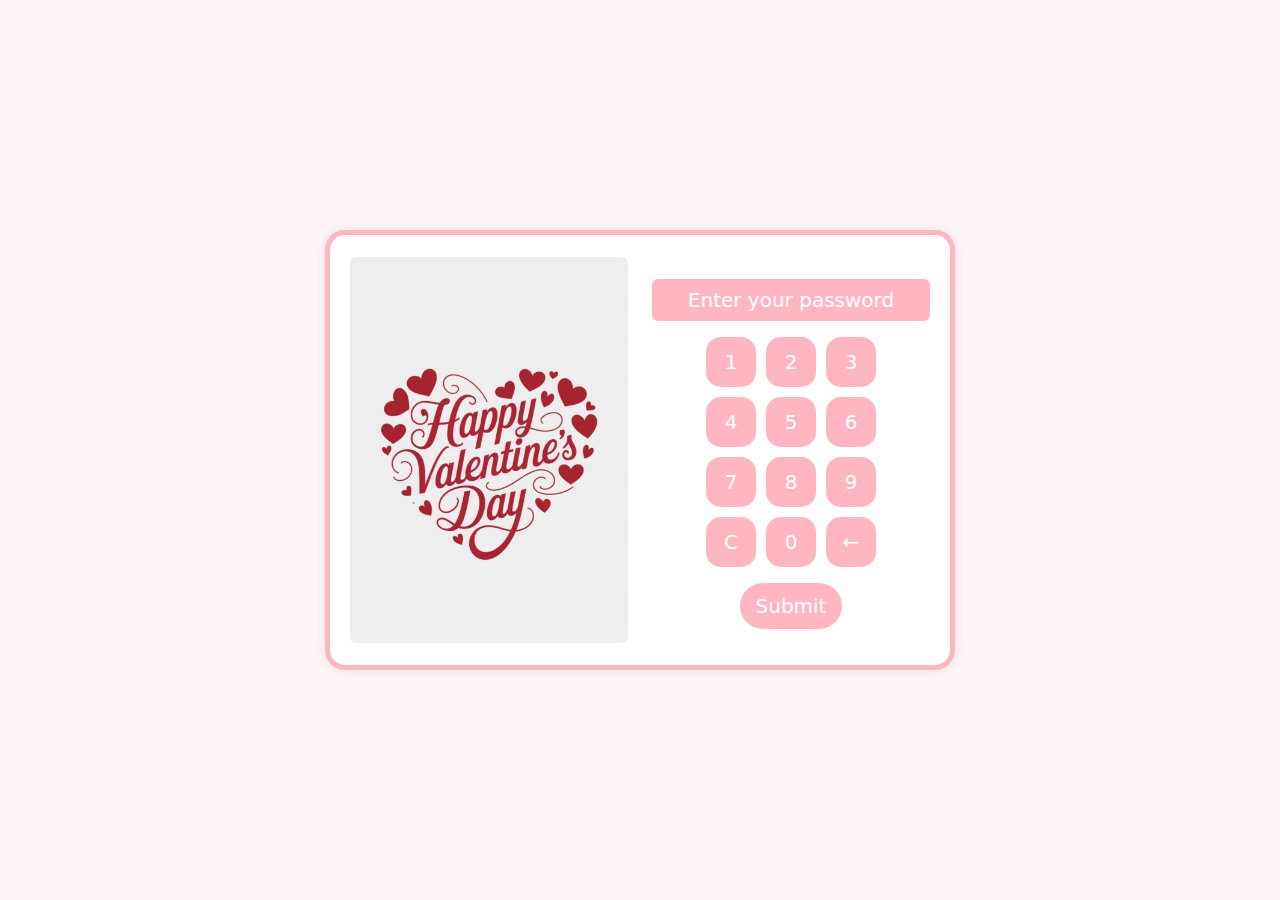
<file: index.html>
<!DOCTYPE html>
<html lang="en">

<head>
    <meta charset="UTF-8">
    <meta name="viewport" content="width=device-width, initial-scale=1.0">
    <title>Happy Valentine's Day</title>
    <link href="https://cdn.jsdelivr.net/npm/bootstrap@5.3.3/dist/css/bootstrap.min.css" rel="stylesheet"
        integrity="sha384-QWTKZyjpPEjISv5WaRU9OFeRpok6YctnYmDr5pNlyT2bRjXh0JMhjY6hW+ALEwIH" crossorigin="anonymous">
    <link rel="preconnect" href="https://fonts.googleapis.com">
    <link rel="preconnect" href="https://fonts.gstatic.com" crossorigin>
    <link href="https://fonts.googleapis.com/css2?family=Fredoka:wght@300..700&display=swap" rel="stylesheet">
    <link rel="preconnect" href="https://fonts.googleapis.com">
    <link rel="preconnect" href="https://fonts.gstatic.com" crossorigin>
    <link href="https://fonts.googleapis.com/css2?family=Josefin+Sans:ital,wght@0,100..700;1,100..700&display=swap"
        rel="stylesheet">
    <link rel="stylesheet" href="https://cdnjs.cloudflare.com/ajax/libs/font-awesome/6.7.2/css/all.min.css">
    <link rel="stylesheet" href="style.css">
    <style>
        html,
        body {
            height: 100%;
            display: flex;
            justify-content: center;
            align-items: center;
            text-align: center;
            margin: 0;
            background-color: #fff5f8;
        }
    </style>
</head>

<body>
    <div id="passcode-form" class="container passcode-form">
        <div class="row justify-content-center align-items-center">
            <div class="col-md-6 col-sm-12 text-center">
                <img src="img/photo1 (6).jpg" alt="" class="img-fluid rounded">
            </div>
            <div class="col-md-6 col-sm-12 mt-4">
                <input type="password" id="passcode-display" class="form-control text-center mb-3"
                    placeholder="Enter your password" readonly>
                <div class="number-pad">
                    <button onclick="appendNumber(1)">1</button>
                    <button onclick="appendNumber(2)">2</button>
                    <button onclick="appendNumber(3)">3</button>
                    <button onclick="appendNumber(4)">4</button>
                    <button onclick="appendNumber(5)">5</button>
                    <button onclick="appendNumber(6)">6</button>
                    <button onclick="appendNumber(7)">7</button>
                    <button onclick="appendNumber(8)">8</button>
                    <button onclick="appendNumber(9)">9</button>
                    <button onclick="clearPasscode()">C</button>
                    <button onclick="appendNumber(0)">0</button>
                    <button onclick="backspace()">←</button>
                </div>
                <button onclick="checkPasscode()" class="submit_btn mt-3 px-3 py-2 rounded-pill">Submit</button>
                <p id="error" class="text-danger mt-2"></p>
            </div>
        </div>
    </div>
    <div id="content" class="container">
        <div class=" shadow p-3 mb-5 bg-body-tertiary border_line">
            <p class="p-3">Happy Valentine's Day, Shwe Sinn!&#128151;
                Every moment with you feels like a beautiful dream I never want to wake up from. Your laughter lights up
                my world &#127757;, your kindness fills my heart, and your love completes me in ways I never knew
                possible. I'm so
                grateful to have you by my side, not just today, but every day.&#128525; Thank you for being the most
                wonderful
                part of my life.
                I love you more than words can ever say, now and always.&#128158;

            </p>
            <p class="text-end">Forever yours,</p>
            <p class="text-end">Feel free to personalize it further!</p>
        </div>
        <a href="./photobooth.html" class="btn btn-md rounded-pill  mt-4 buttons"><i
                class="fa-solid fa-arrow-right"></i> Click Me</a>
        <div class=" text-center mt-3 emoji">
            <i class="fa-solid fa-heart py-2"></i>
            <i class="fa-solid fa-paw py-2"></i>
            <i class="fa-solid fa-heart py-2"></i>
            <i class="fa-solid fa-paw py-2"></i>
            <i class="fa-solid fa-heart py-2"></i>
            <i class="fa-solid fa-paw py-2"></i>
        </div>
    </div>
    <script>
        let passcode = "";

        function appendNumber(num) {
            if (passcode.length < 6) { // Limit passcode length to 6 digits
                passcode += num;
                document.getElementById('passcode-display').value = passcode.replace(/./g, '*');
            }
        }

        function clearPasscode() {
            passcode = "";
            document.getElementById('passcode-display').value = "";
        }

        function backspace() {
            passcode = passcode.slice(0, -1);
            document.getElementById('passcode-display').value = passcode.replace(/./g, '*');
        }

        function checkPasscode() {
            const correctPasscode = "2003"; // Change this to your desired passcode
            if (passcode === correctPasscode) {
                document.getElementById('passcode-form').style.display = 'none';
                document.getElementById('content').style.display = 'block';
            } else {
                document.getElementById('error').innerText = "Incorrect password. Hint: Maybe it's your birthday year!";
                clearPasscode();
            }
        }
    </script>
</body>

</html>
</file>
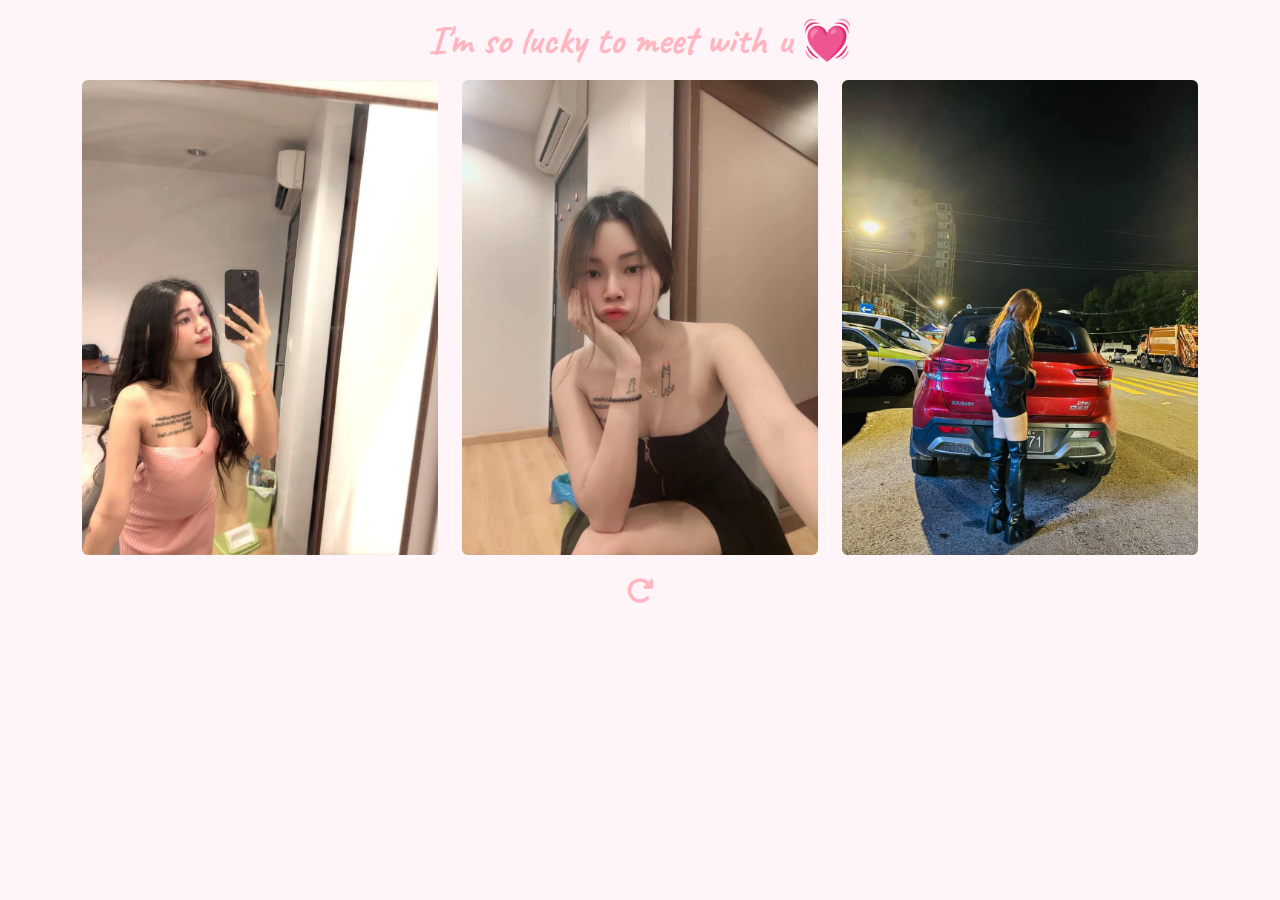
<file: photobooth.html>
<!DOCTYPE html>
<html lang="en">

<head>
    <meta charset="UTF-8">
    <meta name="viewport" content="width=device-width, initial-scale=1.0">
    <title>Shwe Sin</title>
    <link href="https://cdn.jsdelivr.net/npm/bootstrap@5.3.3/dist/css/bootstrap.min.css" rel="stylesheet"
        integrity="sha384-QWTKZyjpPEjISv5WaRU9OFeRpok6YctnYmDr5pNlyT2bRjXh0JMhjY6hW+ALEwIH" crossorigin="anonymous">
    <link rel="preconnect" href="https://fonts.googleapis.com">
    <link rel="preconnect" href="https://fonts.gstatic.com" crossorigin>
    <link href="https://fonts.googleapis.com/css2?family=Caveat:wght@400..700&display=swap" rel="stylesheet">
    <link rel="stylesheet" href="https://cdnjs.cloudflare.com/ajax/libs/font-awesome/6.7.2/css/all.min.css">
    <link rel="stylesheet" href="style.css">
    <style>
        html,
        body {
            display: flex;
            justify-content: center;
            align-items: center;
            text-align: center;
            margin: 0;
            background-color: #fff5f8;
        }

        .envlope {
            color: lightpink;
        }
    </style>
</head>

<body>
    <div class="container">
        <h1 class="my-3 phototitle">I'm so lucky to meet with u &#x1F493;</h1>
        <div class="row">
            <div class="col-md-4 mb-3">
                <img src="img/photo_2025-02-13_21-37-24.jpg" alt="" class="img-fluid rounded">
            </div>
            <div class="col-md-4 mb-3">
                <img src="img/photo_2025-02-13_21-37-32.jpg" alt="" class="img-fluid rounded">
            </div>
            <div class="col-md-4 mb-3">
                <img src="img/photo_2025-02-13_21-37-29.jpg" alt="" class="img-fluid rounded">
            </div>
        </div>
        <a href="index.html" class="text-center fs-3 emoji"><i class="fa-solid fa-rotate-right"></i></a>
    </div>

</body>

</html>
</file>
<file: style.css>
.passcode-form {
    width: 90%;
    max-width: 700px;
    padding: 20px;
    border: 5px solid lightpink;
    border-radius: 20px;
    background-color: white;
    box-shadow: 0 0 10px rgba(0, 0, 0, 0.1);
}

#content {
    display: none;
    text-align: center;
}

.vday {
    font-family: "Josefin Sans", serif;
    color: lightpink;
}

input {
    color: white;
}

#passcode-display {
    background-color: lightpink;
    font-size: 20px;
    border: none;
    text-align: center;
}

#passcode-display::placeholder {
    color: white;
    opacity: 1;
}

.number-pad {
    display: flex;
    flex-wrap: wrap;
    justify-content: center;
    gap: 10px;
    max-width: 200px;
    margin: auto;
}

.number-pad button {
    width: 50px;
    height: 50px;
    color: white;
    background-color: lightpink;
    font-size: 20px;
    border: none;
    border-radius: 15px;
}

.submit_btn {
    font-size: 20px;
    color: white;
    background-color: lightpink;
    border: none;
}

/* Together */

.together {
    color: white;
    font-size: 30px;
    font-weight: bold;
    border: none;
    border-radius: 20px;
    background-color: lightpink;
    font-family: "Fredoka", serif;
}

#time-title,
#clock {
    font-family: "Fredoka", serif;
    font-optical-sizing: auto;
    font-weight: bold;
    font-style: normal;
    font-variation-settings:
        "wdth" 100;
    font-size: 24px;
    color: lightpink;
    margin-top: 20px;
}

.buttons {
    font-family: "Fredoka", serif;
    font-size: 18px;
    color: white;
    padding: 10px 20px;
    background-color: lightpink;
    border: none;
    text-align: center;
}

.buttons:hover {
    color: lightpink;
    border: 2px solid lightpink;
}

.emoji {
    color: lightpink;
    font-size: 20px;
}

/* Photobooth */

.phototitle {
    color: lightpink;
    font-family: "Caveat", serif;
    font-optical-sizing: auto;
    font-weight: bold;
    font-style: normal;
}

/* Envlope */

.border_line {
    border: 3px solid lightpink;
    border-radius: 30px;
}

.border_line p {
    font-family: "Josefin Sans", serif;
}
</file>
